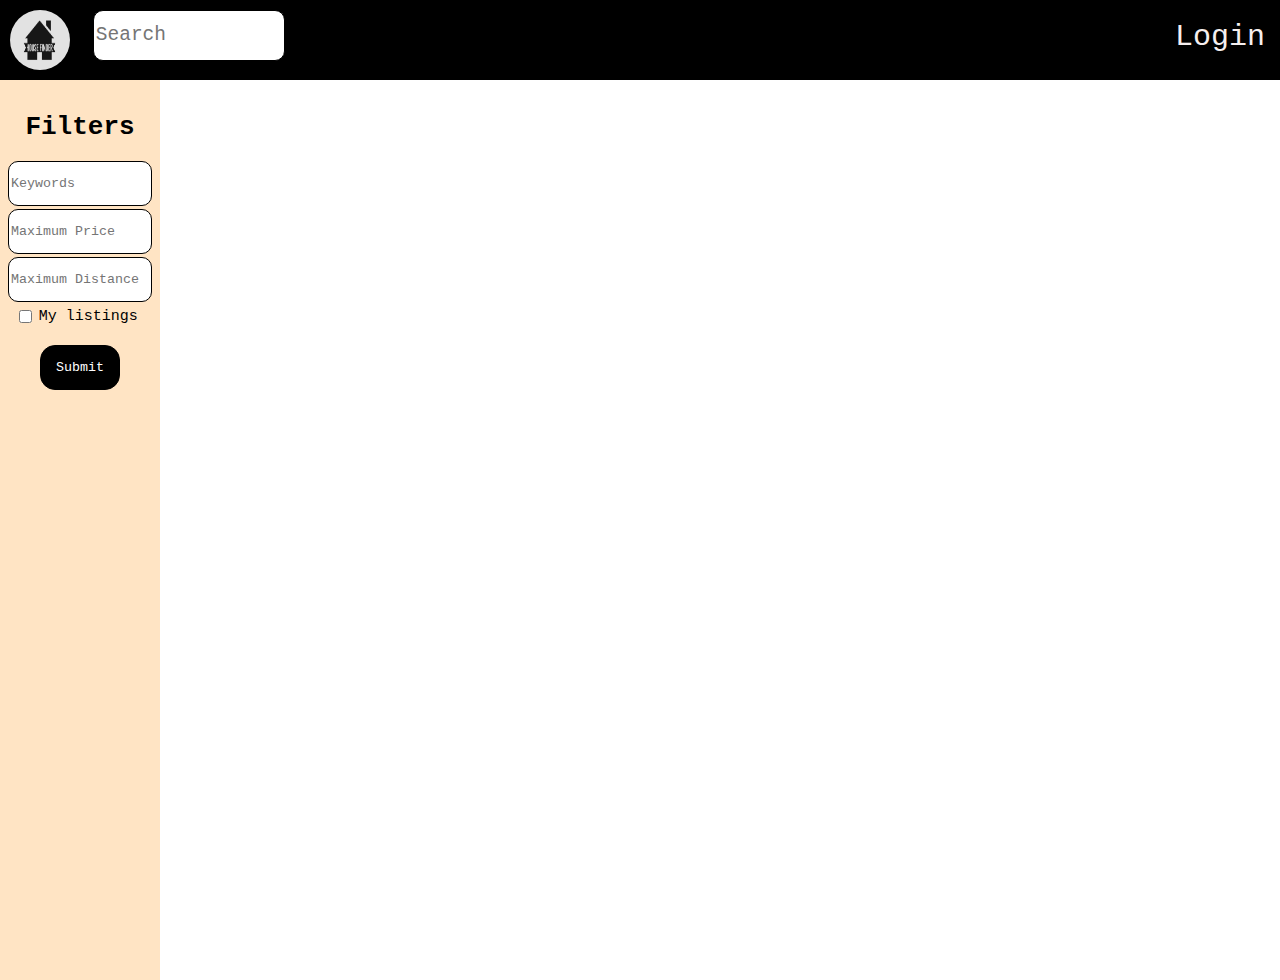
<file: Website/ListingPage/ListingPage.html>
<html>
  <!--Load CSS file -->
  <link rel="stylesheet" type="text/css" href="style.css">
  <head>
    <title>House Finder</title>
    <link rel="icon" type="image/x-icon" href="../favicon.ico">
  </head>
  <body onload="event.preventDefault(); loadTiles('','','',false,'test@cpp.edu'); userCheck()">
    <!--Top Bar-->
    <div class="topbar" id="topbar">
      <img src="Images/logo.png" class="topbar-img">
      <div id="search">
        <form onsubmit="event.preventDefault(); search()">
          <input type="text" placeholder="Search" id="search-input" class="search-box">
        </form>
      </div>
      <a href="../LoginPage/LoginPage.html" id="login-button">Login</a>
    </div>

    <div class="filters-listings-container">
      <div class="filters">
        <h1 style="text-align: center;">
          Filters
        </h1>
        <form onsubmit="event.preventDefault(); filter()" class="filters-form">
          <input type="text" placeholder="Keywords" id="keywords" class="input-box"><br>
          <input type="text" placeholder="Maximum Price" id="price" class="input-box"><br>
          <input type="text" placeholder="Maximum Distance" id="distance" class="input-box"><br>
          
          <div id="my-listings">
            <input type="checkbox" id="my-listings-check" name="my-listings-check">
            <label id="my-listings-label" for="my-listings-check">My listings</label><br>
          </div>
          <input type="submit" value="Submit" id="submit-filter">
        </form>
      </div>
      <div class="tile-container">
      </div>
    </div>

  </body>

  <!--Load JS file, add more here when needed -->
  <!-- <script src="./CreateListingTiles.js"></script> -->
  <script src="LoadTiles.js"></script>
</html>
</file>
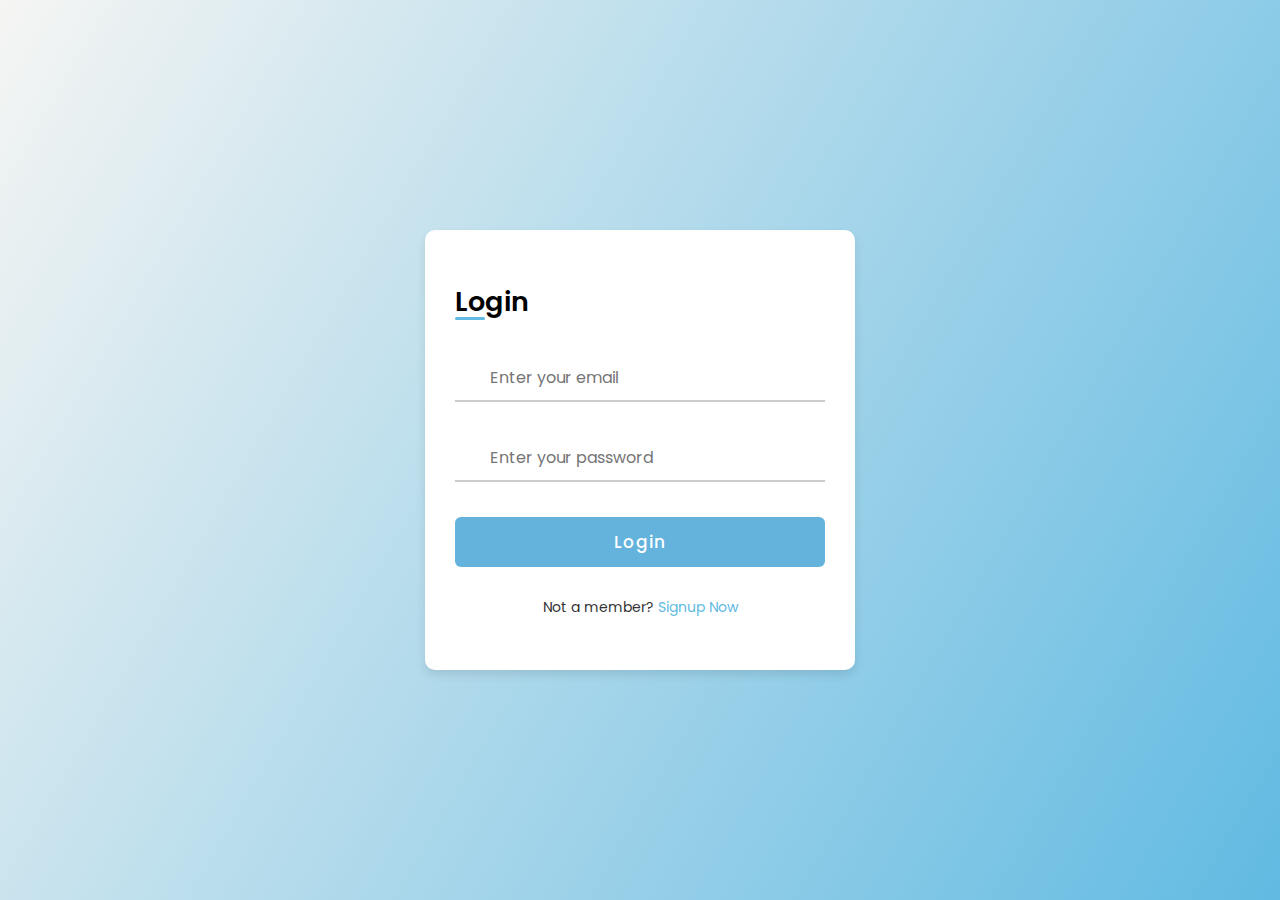
<file: Website/LoginPage/LoginPage.html>
<html>
<!--Load CSS file -->

<head>
  <link rel="stylesheet" href="https://unicons.iconscout.com/release/v4.0.8/css/line.css">
  <link rel="stylesheet" href="style.css">
  <title>House Finder Login</title>
  <link rel="icon" type="image/x-icon" href="../favicon.ico">
</head>
<body>

  <div class="container">
    <div class="forms">
        <div class="form login">
            <span class="title">Login</span>

            <form action="#">
                <div class="input-field">
                    <input type="text" placeholder="Enter your email" id="username" maxlength="100" size="20" autocomplete="off" class="box" required>
                    <i class="uil uil-envelope icon"></i>
                </div>
                <div class="input-field">
                    <input type="password" class="password" placeholder="Enter your password" id="password" maxlength="100" size="20" autocomplete="off" class="box"  required>
                    <i class="uil uil-lock icon"></i>
                    <i class="uil uil-eye-slash showHidePw"></i>
                </div>

                <div class="text" id="error"></div>
                <!-- <div class="checkbox-text">
                    <div class="checkbox-content">
                        <input type="checkbox" id="logCheck">
                        <label for="logCheck" class="text">Remember me</label>
                    </div>
                    
                    <a href="#" class="text">Forgot password?</a>
                </div> -->

                <div class="input-field button">
                    <input type="button" value="Login" onclick="sendLoginData()" id="submit-button">
                </div>
            </form>

            <div class="login-signup">
                <span class="text">Not a member?
                    <a href="#" class="text signup-link">Signup Now</a>
                </span>
            </div>
        </div>

        <!-- Registration Form -->
        <div class="form signup">
            <span class="title" id="title-reg">Registration</span>

            <form action="#">
                <!-- <div class="input-field">
                    <input type="text" placeholder="Enter your name" required>
                    <i class="uil uil-user"></i>
                </div> -->
                <div class="input-field">
                    <input type="text" placeholder="Enter your email" id="register-email" required>
                    <i class="uil uil-envelope icon"></i>
                </div>
                <div class="input-field">
                    <input type="password" class="password" placeholder="Create a password" id="register-password"required>
                    <i class="uil uil-lock icon"></i>
                </div>
                <!-- <div class="input-field">
                    <input type="password" class="password" placeholder="Confirm a password" required>
                    <i class="uil uil-lock icon"></i>
                    <i class="uil uil-eye-slash showHidePw"></i>
                </div> -->
                <!-- <div class="checkbox-text">
                    <div class="checkbox-content">
                        <input type="checkbox" id="termCon">
                        <label for="termCon" class="text">I accept all terms and conditions</label>
                    </div>
                </div> -->

                <div class="input-field button">
                    <input type="button" value="Signup" onclick="userRegistration()" >
                </div>
            </form>

            <div class="login-signup">
                <span class="text">Already a member?
                    <a href="#" class="text login-link">Login Now</a>
                </span>
            </div>
        </div>
    </div>
</div>


<script src="script.js"></script>

</body>

<!--Load JS file, add more here when needed -->
<script src="./login.js"></script>

</html>
</file>
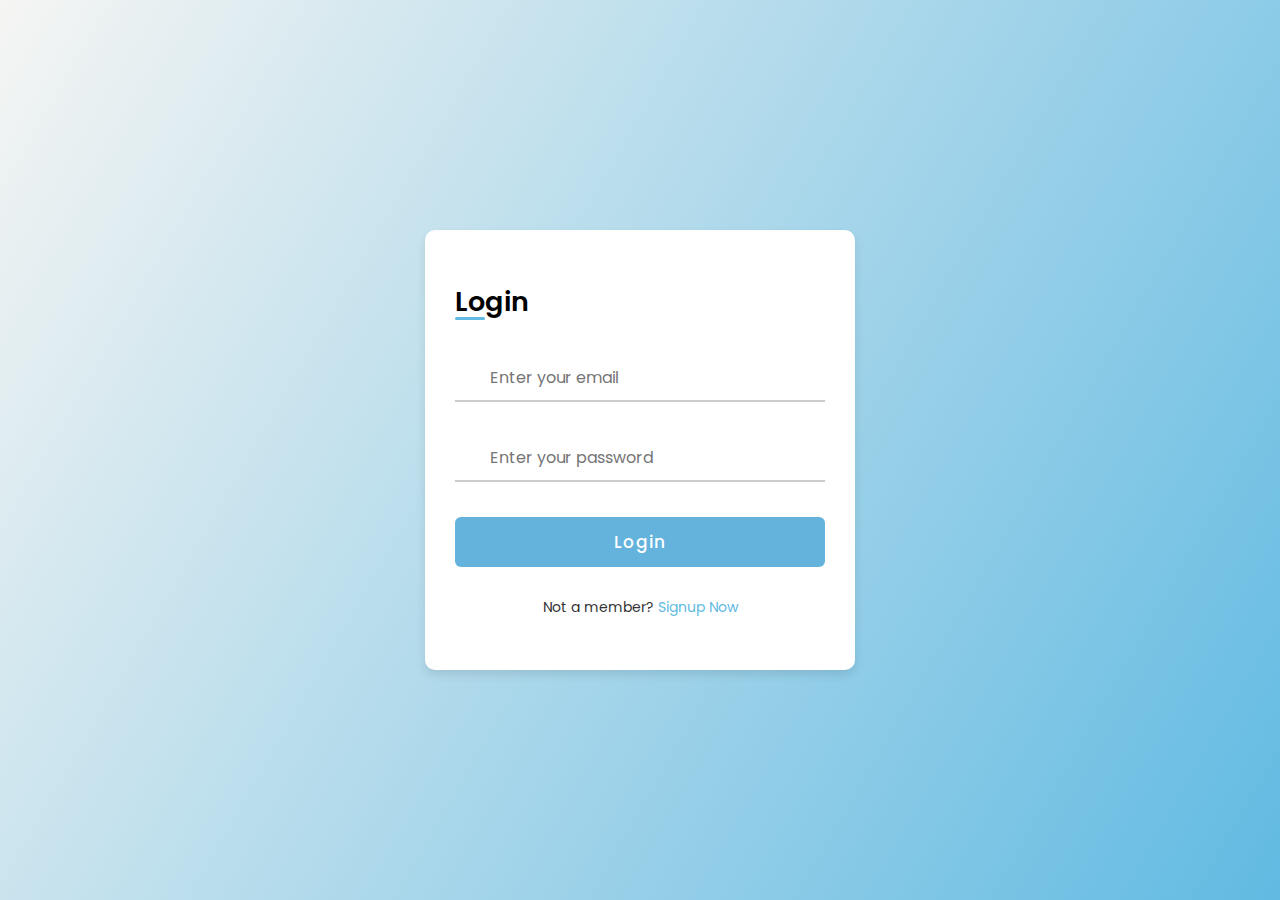
<file: Website/PostPage/PostPage.html>
<html>
  <link rel="stylesheet" type="text/css" href="style.css">
  <head>
    <title>House Finder Post</title>
    <link rel="icon" type="image/x-icon" href="../favicon.ico">
  </head>
  <body onload="event.preventDefault(); checkUsername()">
    <div class="container">
        <h1 id="header">Create New Listing</h1>
        <form onsubmit="event.preventDefault(); post()" id="form">
            <label for="title">Title:</label><br>
            <input type="text" id="title" name="title" class="box" required><br>

            <label for="address">Street Address:</label><br>
            <input type="text" id="address" name="address" class="box" required><br>

            <label for="zip">Zipcode:</label><br>
            <input type="text" id="zip" name="zip" class="box" required><br>

            <label for="price">Price(Per Month):</label><br>
            <input type="number" id="price" name="price" class="box" required><br>

            <label for="distance">Distance(From CPP in Miles):</label><br>
            <input type="number" id="distance" name="distance" class="box" required><br>

            <label for="contact">Contact Information:</label><br>
            <input type="text" id="contact" name="contact" class="box" required><br>

            <label for="description">Description:</label><br>
            <textarea id="description" name="description" required class="text-box"></textarea><br>

            <label for="main-image">Main Image:</label><br>
            <input type="file" id="main-image" name="main-image" accept="image/*" required><br><br>

            <!-- <label for="additional-images">Additional Images:</label><br>
            <input type="file" id="additional-images" name="additional-images" multiple required><br> -->

            <input type="submit" value="Submit" id="submit-button">
            <div id="input-field-button">
              <input type="button" id="back" value="Back" onclick="backButton()" >
          </div>
        </form>
    </div>
  </body>

  <script id="post" src="./post.js"></script>
</html>
</file>
<file: Website/ListingPage/style.css>
.title {
  color: red;
}

body {
  margin: 0;
  padding: 0;
  font-family: monospace;
}
img {
  max-width: 100%;
  max-height: 100%;
}

#data {
  color: green;
}

#search {
  float: left;
  height: 80%;
  width: 15%;
  margin-top: 0.75%;
  margin-left: 1%;
  text-align: center;
}

.search-box {
  font-size: 150%;
  font-family: monospace;
  width: 100%;
  height: 80%;
  border: 1px solid black;
  border-radius: 10px;
}

/** Top Bar **/
.topbar {
  background-color: #000000;
  overflow: hidden;
  height: 80px;
}

/** Image in top bar**/
.topbar-img {
  display: inline-block;
  float: left; 
  border-radius: 50%;
  margin-top: 10px;
  margin-bottom: 10px;
  margin-left: 10px;
  margin-right: 10px;
  width: 60px;
  height: 60px;
}

/** Top Bar Login Button **/
.topbar a {
  float: right;
  color: #f5efef;
  padding-top: 20px;
  padding-bottom: 20px;
  padding-right: 15px;
  padding-left: 15px;
  text-decoration: none;
  font-size: 30px;
  height: 40px; 
}

/** Hover Login **/
.topbar a:hover {
  background-color: #ddd;
  color: black;
}

.filters-listings-container {
  position: relative;
  height: 100%;
  width: 100%;
  background-color: white;
}

.filters {
  float: left;
  text-align: center;
  height: 100%;
  width: 12.5%;
  background-color: bisque;
}

.filters h1 {
  margin-top: 20%;
  font-size: xx-large;
}

.filters-form {
  text-align: center;
  height: 50%;
}

.input-box {
  font-family: monospace;
  width: 90%;
  height: 10%;
  margin: 1%;
  border: 1px solid black;
  border-radius: 10px;
}

#my-listings {
  height: 7%;
  width: 100%;
  padding: 2%;
}

#my-listings-check {
  float: left;
  margin-left: 10%;
}

#my-listings-label {
  width: auto;
  margin-left: 2%;
}

#submit-filter {
  margin-top: 2%;
  margin-bottom: 2.5%;
  height: 10%;
  width: 50%;
  font-family: monospace;
  color: white;
  border: 1px solid black;
  border-radius: 15px;
  background-color: black;
}

#post-button {
  margin-top: 150%;
  height: 6%;
  width: 50%;
  font-family: monospace;
  color: white;
  border: 1px solid black;
  border-radius: 15px;
  background-color: black;
}

.tile-container {
  position: absolute;
  left: 12.5%;
  height: 100%;
  max-height: 95%;
  width: auto;
  display: grid;
  grid-template-columns: repeat(5, 1fr);
  gap: 20px;
  padding: 20px;
  overflow-y: scroll;
}

.tile {
  border-radius: 10px;
  border: 1.5px solid black;
  height: 400px;
  padding: 20px;
  text-align: center;
}

.tile img {
  width: 100%;
  height: 60%;
  margin-bottom: 10px;
}

.tile h2 {
  font-size: 1.2rem;
  margin-bottom: 10px;
}

.tile .price {
  margin: 0%;
  font-size: 0.9rem;
  font-weight: bold;
  margin-bottom: 5px;
}

.tile .distance {
  margin: 0%;
  font-size: 0.9rem;
  color: #999;
}

.filters-listings-container .button {
  height: 6.5%;
  width: 6.5%;
  font-family: monospace;
  color: white;
  border: 1px solid black;
  border-radius: 10px;
  background-color: black;
}

.filters-listings-container #back {
  float: left;
  margin-left: 1%;
  margin-top: 1%;
}

.filters-listings-container #delete {
  float: right;
  margin-right: 1%;
  margin-top: 1%;
}

.detailed-listing {
  text-align: center;
  margin-top: 5%;
  padding-bottom: 2.5%;
  padding: auto;
}


.container {
  margin: auto;
  margin-top: 2.5%;
  border: 5px solid black;
  border-radius: 20px;
  text-align: center;
  width: 40%;
  height: 85%;
}
.container h1 {
  font-family: monospace;
  font-size: 40px;
}

label {
  text-align: initial;
  margin-left: 10%;
  font-family: monospace;
  font-size: 15px;
  float: left;
  width: 100%;
  padding: 0.25%;

}

.box {
  font-family: monospace;
  width: 80%;
  height: 5%;
  border: 1px solid black;
  border-radius: 10px;
}

.text-box {
  font-family: monospace;
  width: 80%;
  height: 10%;
  border: 1px solid black;
  border-radius: 8px;
}


#main-image {

  float: left;
  margin-left: 10%;
}

#submit-button {
  margin-bottom: 2.5%;
  height: 7.5%;
  width: 20%;
  font-family: monospace;
  color: white;
  border: 1px solid black;
  border-radius: 10px;
  background-color: black;
}
</file>
<file: Website/LoginPage/style.css>
@import url('https://fonts.googleapis.com/css2?family=Poppins:wght@300;400;500;600;700&display=swap');


*{
    margin: 0;
    padding: 0;
    box-sizing: border-box;
    font-family: 'Poppins',sans-serif;
}

body {
    height: 100vh;
    display: flex;
    align-items: center;
    justify-content: center;
    background: linear-gradient(120deg,#f5f5f3,#61bae2);
    
}

.container{
    position: relative;
    max-width: 430px;
    width: 100%;
    background-color: #fff;
    border-radius: 10px;
    box-shadow: 0 5px 10px rgba(0, 0, 0, 0.1);
    overflow: hidden;
    margin: 0 20px;
}

.container .forms{
    display: flex;
    align-items: center;
    height: 440px;
    width: 200%;
    transition: height 0.2s ease;
} 

.container .form{
    width: 50%;
    padding: 30px;
    background-color: #fff;
    transition: margin-left 0.18s ease;
}

.container.active .login{
    margin-left: -50%;
    opacity: 0;
    transition: margin-left 0.18s ease, opacity 0.15s ease;
}

.container .signup{
   opacity: 0;
   transition: opacity 0.09s ease;
}

.container.active .signup{
    opacity: 1;
    transition: opacity 0.2s ease;
}

.containeractive .forms{
    height: 600px; 
}

.container .form .title{
    position: relative;
    font-size: 27px;
    font-weight: 600;
}

.form .title::before{
    content: '';
    position: absolute;
    left: 0;
    bottom: 0;
    height: 3px;
    width: 30px;
    background-color: #61bae2;
    border-radius: 25px;
}

.form .input-field{
    position: relative;
    height: 50px;
    width: 100%;
    margin-top: 30px;
}

.input-field input{
    position: absolute;
    height: 100%;
    width: 100%;
    padding: 0 35px;
    border: none;
    outline: none;
    font-size: 16px;
    border-bottom: 2px solid #ccc;
    border-top: 2px solid transparent;
    transition: all 0.2s ease;
}

.input-field input:is(:focus, :valid){
    border-bottom-color: #61bae2;
}

.input-field i{
    position: absolute;
    top: 50%;
    transform: translateY(-50%);
    color: #999;
    font-size: 23px;
}

.input-field input:is(:focus, :valid) ~ i{
    color: #61bae2;
}

.input-field i.icon{
    left: 0;
}

.input-field i.showHidePw{
    right: 0;
    cursor: pointer;
    padding: 10px;
}

.form .checkbox-text{
    display: flex;
    align-items: center;
    justify-content: space-between;
    margin-top: 20px;
}

.checkbox-text .checkbox-content{
    display: flex;
    align-items: center;
}

.checkbox-content input{
    margin: 0 8px -2px 4px;
    accent-color: #4070f4;
}

.form .text{
    color: #333;
    font-size: 14px;
}

.form a.text{
    color: #61bae2;
    text-decoration: none;
}

.form a:hover{
    text-decoration: underline;
}

.form .button{
    margin-top: 35px;
}

.form .button input{
    border: none;
    color: #fff;
    font-size: 17px;
    font-weight: 500;
    letter-spacing: 1px;
    border-radius: 6px;
    background-color: #63b3dd;
    cursor: pointer;
    transition: all 0.3s ease;
}

.button input:hover{
    background-color: #61bae2;
}

.form .login-signup{
    margin-top: 30px;
    text-align: center;
}
</file>
<file: Website/PostPage/style.css>
.container {
    margin: auto;
    margin-top: 2.5%;
    border: 5px solid black;
    border-radius: 20px;
    text-align: center;
    width: 40%;
    height: 95%;
}
.container h1 {
    font-family: monospace;
    font-size: 40px;
}

label {
    font-family: monospace;
    font-size: 15px;
    float: left;
    margin-left: 10%;
}

.box {
    font-family: monospace;
    width: 80%;
    height: 4%;
    border: 1px solid black;
    border-radius: 10px;
}

.text-box {
    margin-right: auto;
    width: 80%;
    height: 17.5%;
    border: 1px solid black;
    border-radius: 10px;
}

#main-image {
    float: left;
    margin-left: 10%;
}

#submit-button {
    margin-bottom: 1%;
    height: 5%;
    width: 20%;
    font-family: monospace;
    color: white;
    border: 1px solid black;
    border-radius: 10px;
    background-color: black;
}

#back {
    margin-bottom: 2.5%;
    height: 5%;
    width: 20%;
    font-family: monospace;
    color: white;
    border: 1px solid black;
    border-radius: 10px;
    background-color: black;
}
</file>
